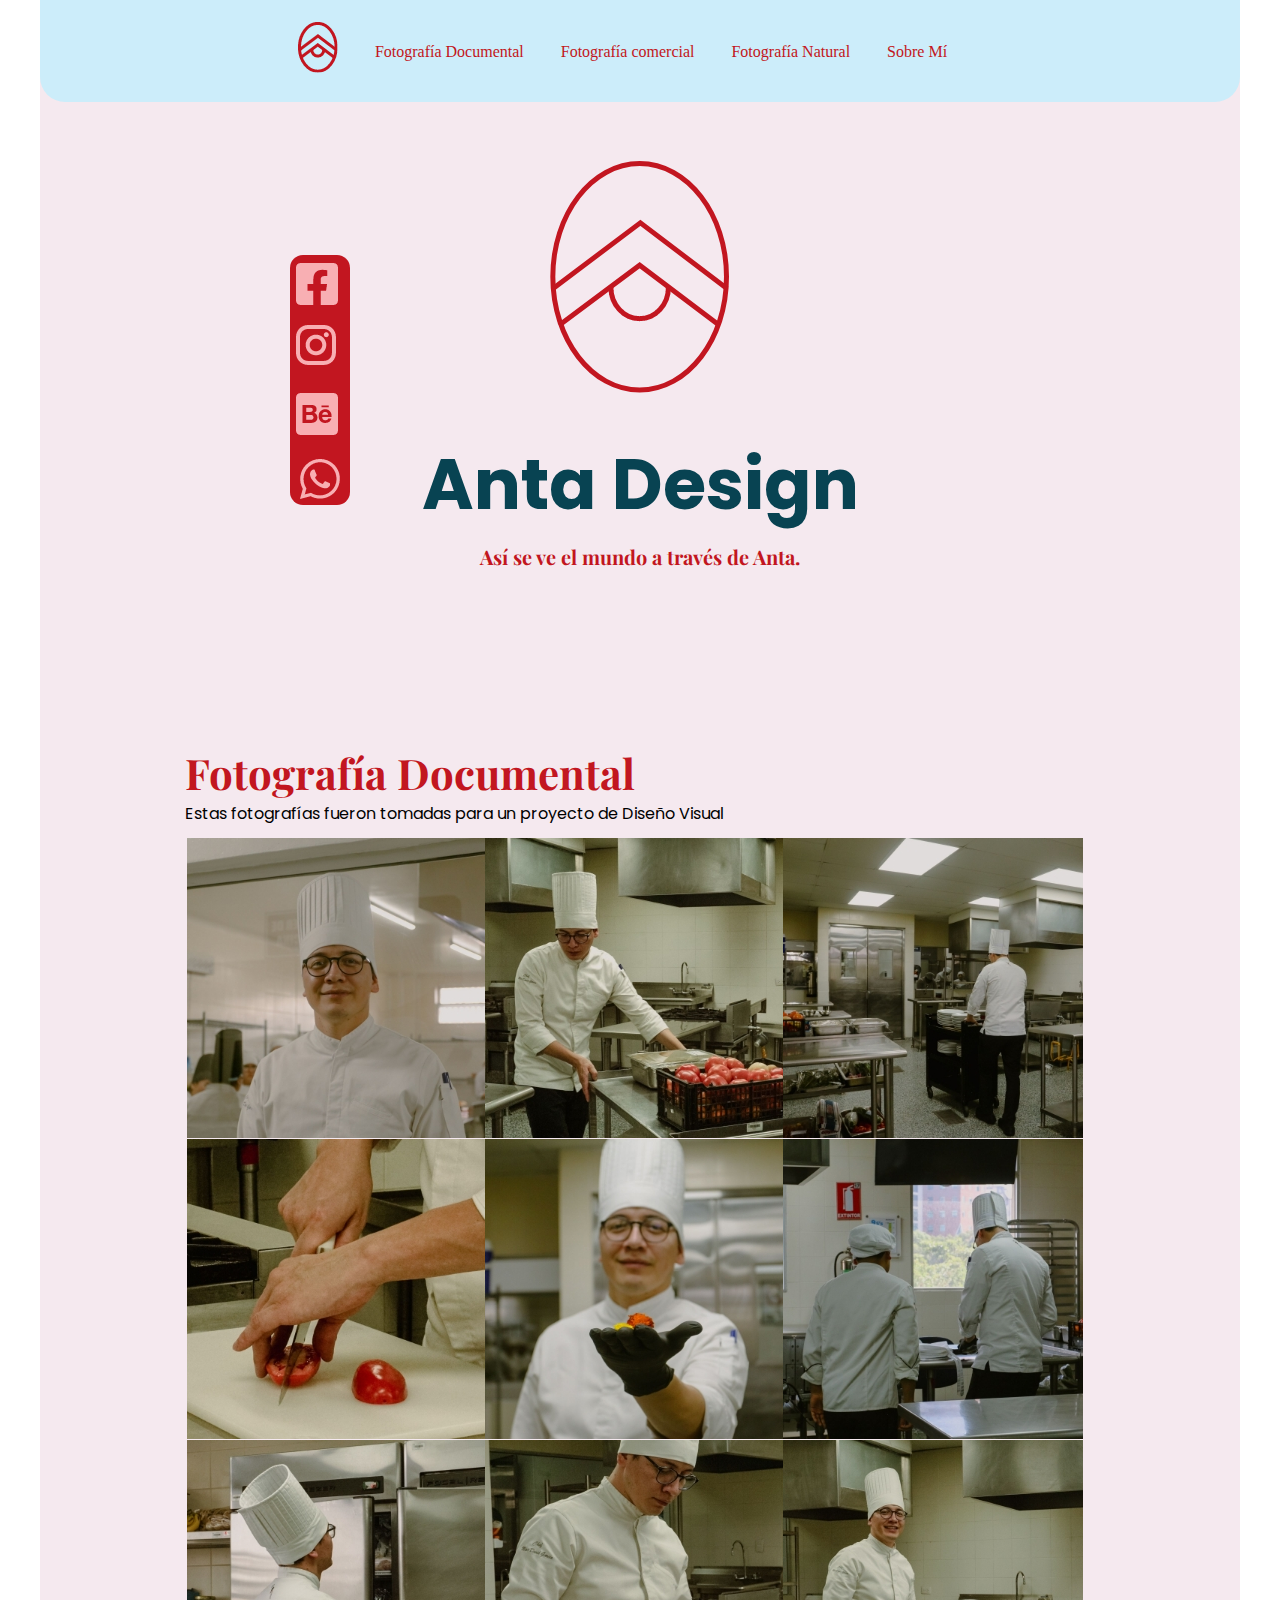
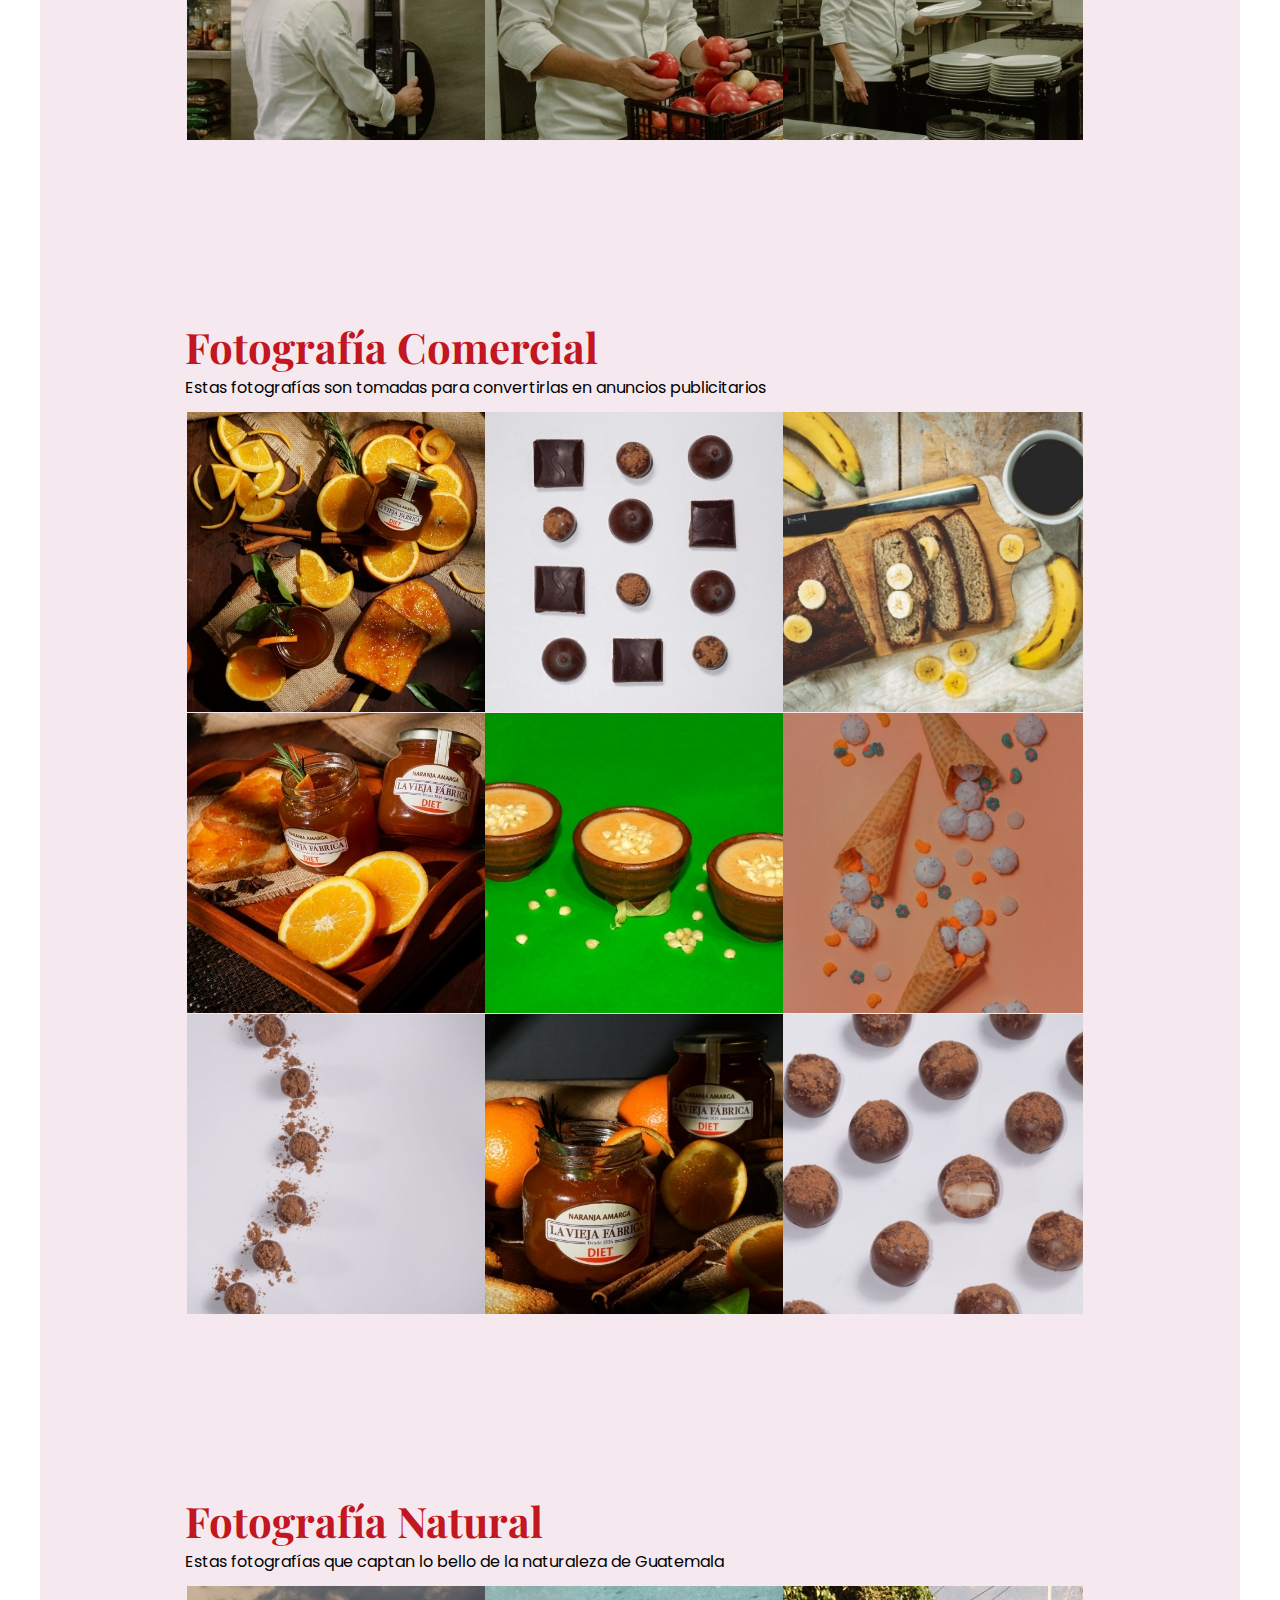
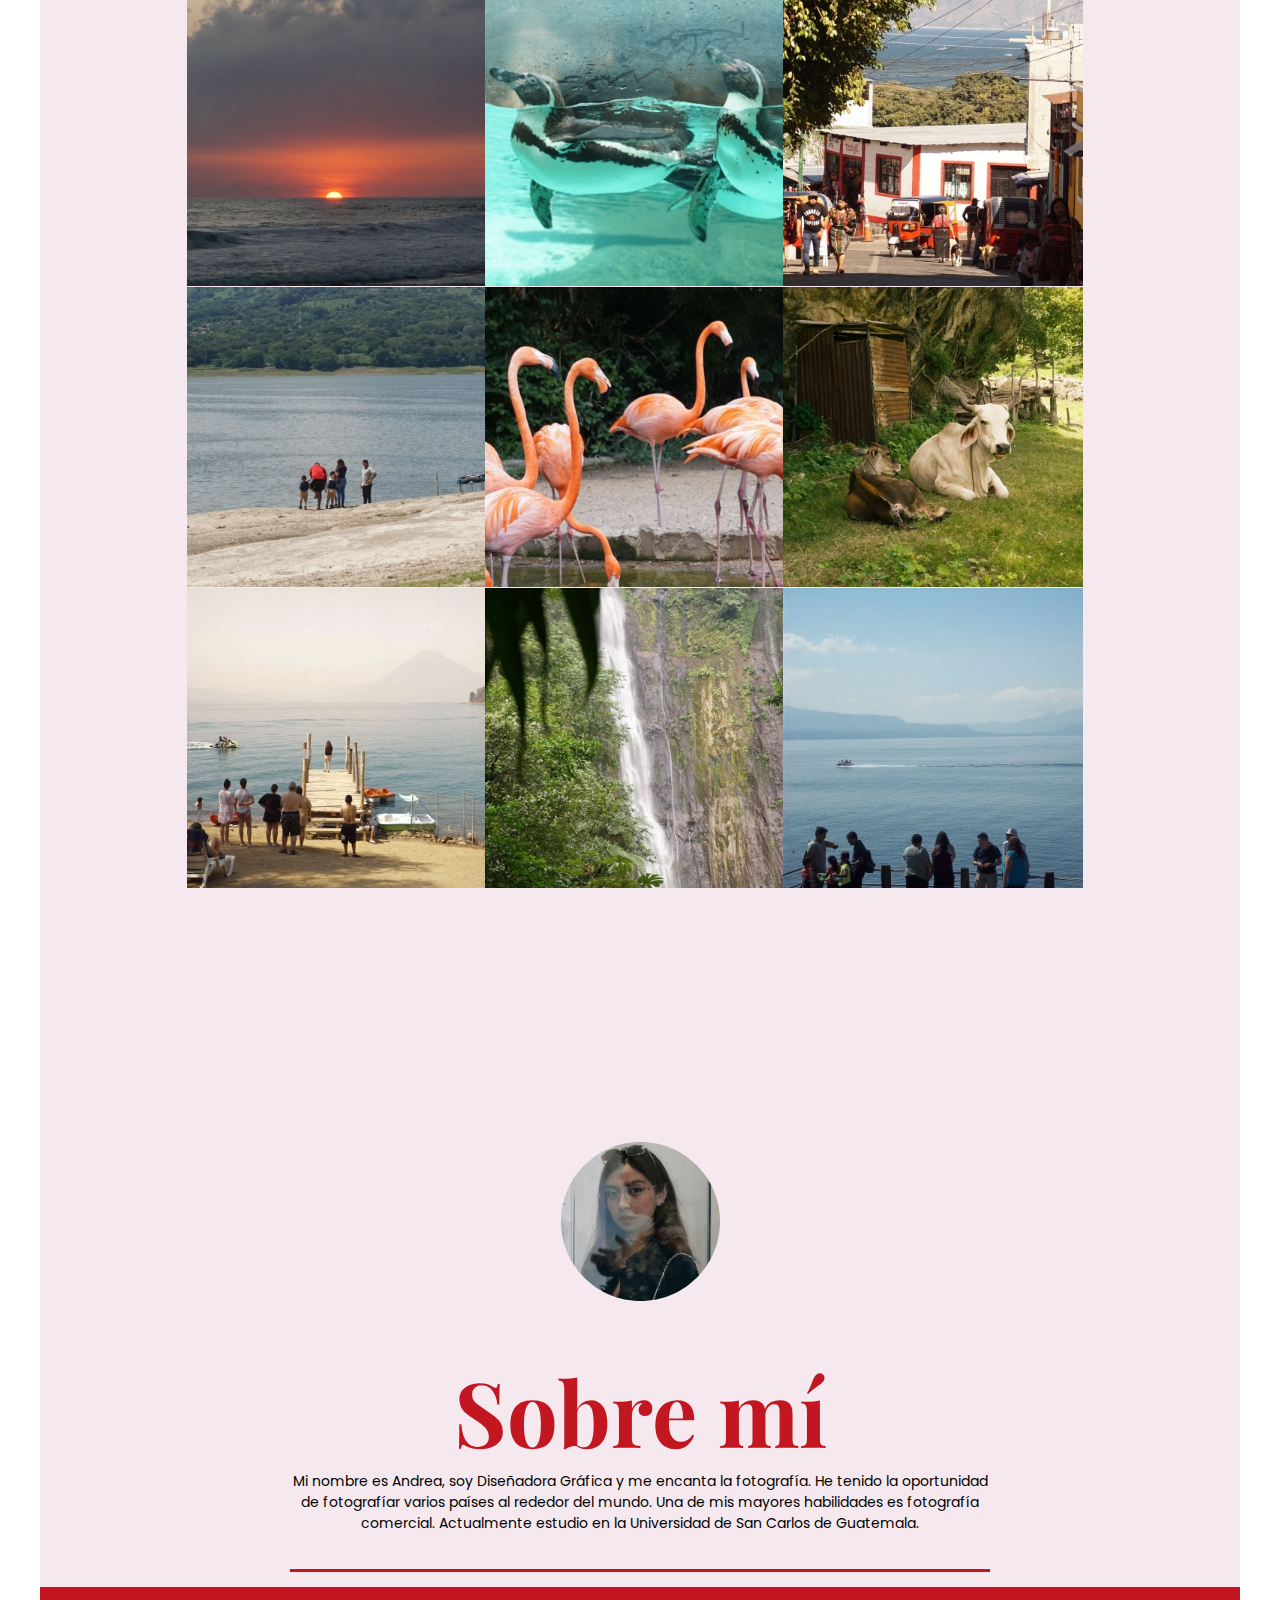
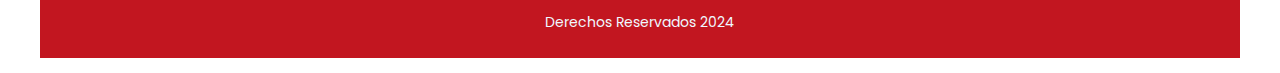
<file: index.html>
<!DOCTYPE html>
<html lang="en">
<head>
    <meta charset="UTF-8">
    <meta name="viewport" content="width=device-width, initial-scale=1.0">
    <title>ANTA DESIGN</title>
    <link rel="icon" href="imagenes/logopeque.png">
    <link rel="stylesheet" href="css/estilos.css">
    <link rel="preconnect" href="https://fonts.googleapis.com">
<link rel="preconnect" href="https://fonts.gstatic.com" crossorigin>
<link href="https://fonts.googleapis.com/css2?family=Comfortaa:wght@300..700&family=Playfair+Display:ital,wght@0,400..900;1,400..900&family=Sedan+SC&display=swap" rel="stylesheet">
<link rel="preconnect" href="https://fonts.googleapis.com">
<link rel="preconnect" href="https://fonts.gstatic.com" crossorigin>
<link href="https://fonts.googleapis.com/css2?family=Comfortaa:wght@300..700&family=Playfair+Display:ital,wght@0,400..900;1,400..900&family=Poppins:ital,wght@0,100;0,200;0,300;0,400;0,500;0,600;0,700;0,800;0,900;1,100;1,200;1,300;1,400;1,500;1,600;1,700;1,800;1,900&family=Sedan+SC&display=swap" rel="stylesheet">
</head>

<body>
 <div class="contenedor">
    <div class="redes">
        <ul>
            <li><a href="https://www.facebook.com"><img src="imagenes/face.png" alt="redes"></a></li>
            <li><a href="https://www.instagram.com"><img src="imagenes/insta.png" alt="redes"></a></li>
            <li><a href="https://www.behance.net"><img src="imagenes/be.png" alt="redes"></a></li>
            <li><a href="https://www.whatsapp.com"><img src="imagenes/whatsa.png" alt="redes"></a></li>
        </ul>
    </div>
    <div id="cabecera"></div>
<header>
    <nav>
        <table class="menu">
            <tr>
            <td class="bmenu"><a href="#cabecera"> <img src="imagenes/logopeque.png" alt="logo"> </a></td>
            <td class="bmenu"><a href="#docu"> Fotografía Documental</a></td>
            <td class="bmenu"><a href="#come"> Fotografía comercial</a></td>
            <td class="bmenu"><a href="#natu"> Fotografía Natural</a></td>
            <td class="bmenu"><a href="#somi"> Sobre Mí </a></td>

            </tr>

        </table>
    </nav>
</header>

<aside>
    <img class="logo" src="imagenes/logogrande.png" alt="logo">
    <h1> Anta Design</h1>
    <h3>Así se ve el mundo a través de Anta.</h3>
</aside>
<div id="docu"> </div>
<main>
    <section>
        <article>
            <h2>Fotografía Documental</h2>
            <p>Estas fotografías fueron tomadas para un proyecto de Diseño Visual</p>
         <div class="galeria">
            <a href="render1.html" class="imagen"><img src="imagenes/1.jpg" alt="imágen" class="imagen"></a>
            <a href="#" class="imagen"><img src="imagenes/2.jpg" alt="imágen" class="imagen"></a>
            <a href="#" class="imagen"><img src="imagenes/3.jpg" alt="imágen" class="imagen"></a>
            <a href="#" class="imagen"><img src="imagenes/4.jpg" alt="imágen" class="imagen"></a>
            <a href="#" class="imagen"><img src="imagenes/5.jpg" alt="imágen" class="imagen"></a>
            <a href="#" class="imagen"><img src="imagenes/6.jpg" alt="imágen" class="imagen"></a>
            <a href="#" class="imagen"><img src="imagenes/7.jpg" alt="imágen" class="imagen"></a>
            <a href="#" class="imagen"><img src="imagenes/8.jpg" alt="imágen" class="imagen"></a>
            <a href="#" class="imagen"><img src="imagenes/9.jpg" alt="imágen" class="imagen"></a>
         </div>
        </article>
    </section>
</main>
<div id="come"></div>
<main>
    <section>
        <article>
            <h2>Fotografía Comercial</h2>
            <p>Estas fotografías son tomadas para convertirlas en anuncios publicitarios</p>
         <div class="galeria2">
            <a href="#" class="imagen"><img src="imagenes/10.jpg" alt="imágen" class="imagen"></a>
            <a href="#" class="imagen"><img src="imagenes/11.jpg" alt="imágen" class="imagen"></a>
            <a href="#" class="imagen"><img src="imagenes/12.jpg" alt="imágen" class="imagen"></a>
            <a href="#" class="imagen"><img src="imagenes/13.jpg" alt="imágen" class="imagen"></a>
            <a href="#" class="imagen"><img src="imagenes/14.jpg" alt="imágen" class="imagen"></a>
            <a href="#" class="imagen"><img src="imagenes/15.jpg" alt="imágen" class="imagen"></a>
            <a href="#" class="imagen"><img src="imagenes/16.jpg" alt="imágen" class="imagen"></a>
            <a href="#" class="imagen"><img src="imagenes/17.jpg" alt="imágen" class="imagen"></a>
            <a href="#" class="imagen"><img src="imagenes/18.jpg" alt="imágen" class="imagen"></a>
         </div>
        </article>
    </section>
</main>
<div id="natu"></div>
<main>
    <section>
        <article>
            <h2>Fotografía Natural</h2>
            <p>Estas fotografías que captan lo bello de la naturaleza de Guatemala</p>
         <div class="galeria3">
            <a href="#" class="imagen"><img src="imagenes/19.jpg" alt="imágen" class="imagen"></a>
            <a href="#" class="imagen"><img src="imagenes/20.jpg" alt="imágen" class="imagen"></a>
            <a href="#" class="imagen"><img src="imagenes/21.jpg" alt="imágen" class="imagen"></a>
            <a href="#" class="imagen"><img src="imagenes/22.jpg" alt="imágen" class="imagen"></a>
            <a href="#" class="imagen"><img src="imagenes/23.jpg" alt="imágen" class="imagen"></a>
            <a href="#" class="imagen"><img src="imagenes/24.jpg" alt="imágen" class="imagen"></a>
            <a href="#" class="imagen"><img src="imagenes/25.jpg" alt="imágen" class="imagen"></a>
            <a href="#" class="imagen"><img src="imagenes/26.jpg" alt="imágen" class="imagen"></a>
            <a href="#" class="imagen"><img src="imagenes/27.jpg" alt="imágen" class="imagen"></a>
         </div>
        </article>
    </section>
</main>
<div id="somi"></div>
<main>
    <section>
        <article class="sobre"> </article>
        <img src="imagenes/Grupo 325.png" alt="foto" class="mifoto">
    <h2 class="sobre">Sobre mí</h2>
    <p class="sobre">Mi nombre es Andrea, soy Diseñadora Gráfica y me encanta la fotografía. He tenido la oportunidad de fotografíar varios países al rededor del mundo. Una de mis mayores habilidades es fotografía comercial. Actualmente estudio en la Universidad de San Carlos de Guatemala.</p>
    </section>
</main>

<footer>
    <p class="derechos">Derechos Reservados 2024</p>
</footer>


 </div>   
</body>
</html>
</file>
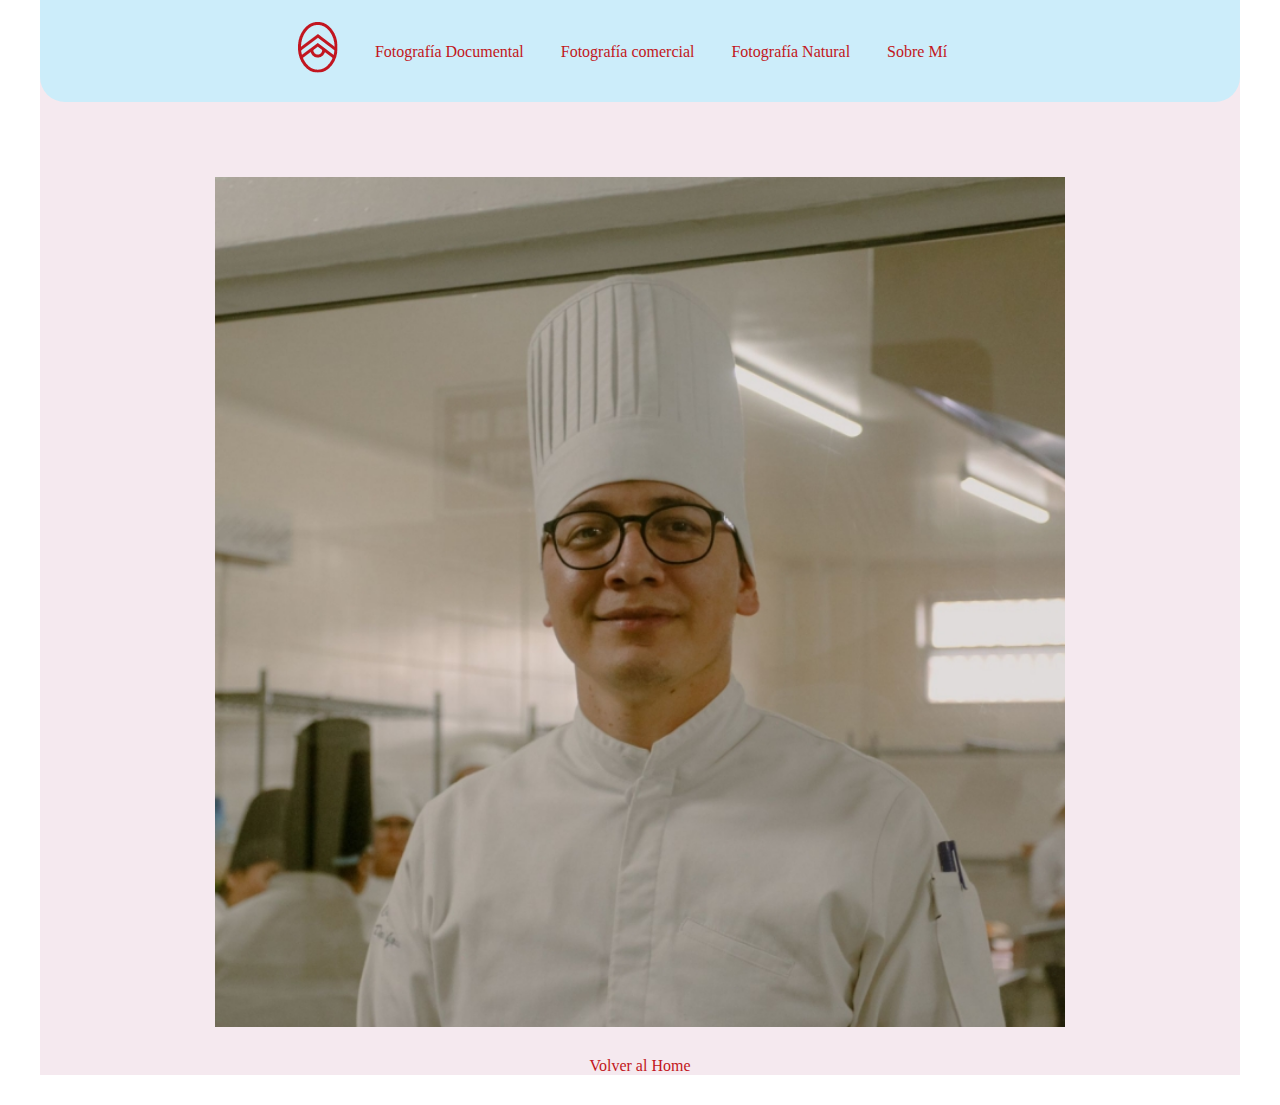
<file: render1.html>
<!DOCTYPE html>
<html lang="en">
<head>
    <meta charset="UTF-8">
    <meta name="viewport" content="width=device-width, initial-scale=1.0">
    <title>Render</title>
    <link rel="stylesheet" href="css/estilos.css">
    <link rel="preconnect" href="https://fonts.googleapis.com">
<link rel="preconnect" href="https://fonts.gstatic.com" crossorigin>
<link href="https://fonts.googleapis.com/css2?family=Comfortaa:wght@300..700&family=Playfair+Display:ital,wght@0,400..900;1,400..900&family=Sedan+SC&display=swap" rel="stylesheet">
<link rel="preconnect" href="https://fonts.googleapis.com">
<link rel="preconnect" href="https://fonts.gstatic.com" crossorigin>
<link href="https://fonts.googleapis.com/css2?family=Comfortaa:wght@300..700&family=Playfair+Display:ital,wght@0,400..900;1,400..900&family=Poppins:ital,wght@0,100;0,200;0,300;0,400;0,500;0,600;0,700;0,800;0,900;1,100;1,200;1,300;1,400;1,500;1,600;1,700;1,800;1,900&family=Sedan+SC&display=swap" rel="stylesheet">
</head>

<body>
 <div class="contenedor">
<header>
    <nav>
        <table class="menu">
            <tr>
            <td class="bmenu"><a href="#"> <img src="imagenes/logopeque.png" alt="logo"> </a></td>
            <td class="bmenu"><a href="#"> Fotografía Documental</a></td>
            <td class="bmenu"><a href="#"> Fotografía comercial</a></td>
            <td class="bmenu"><a href="#"> Fotografía Natural</a></td>
            <td class="bmenu"><a href="#"> Sobre Mí </a></td>

            </tr>

        </table>
    </nav>
</header>
<main>
    <img src="imagenes/grande1.jpg" alt="render" class="render1">
<a href="index.html" class="volver">Volver al Home</a>
</main>




</div>   
</body>
</html>
</file>
<file: css/estilos.css>
*{
    margin: 0;
    padding: 0;
    text-decoration: none;
    font-family: poppins, sans-serif ;
}

html{
    scroll-behavior: smooth;
}

.contenedor{
    width: 1200px;
    background-color: rgb(245, 233, 239);
    margin-left: auto;
    margin-right: auto;
}
/* aquí comienza mi header */

header{
    background-color: rgb(204, 237, 250);
    border-radius: 0 0 25px 25px;
    position: sticky;
    top: 0;
    z-index: 1;
}

.menu{
    margin-left: auto;
    margin-right: auto;
    padding-top: 20px;
    padding-bottom: 20px;
}

.bmenu{
    padding-right: 35px;
}

a{
    color: #C21620;
    font-family: playrair display, serif;
}
a:hover{
    opacity: 75%;
    transition: 0.4s;
}

.logo{
    display: block;
    margin-left: auto;
    margin-right: auto;
    margin-top: 55px;
    margin-bottom: 35px;
}

h1{
   text-align: center;
   font-size: 70px;
   font-family: poppins, sans-serif;
   color: rgb(8, 67, 82);
   margin-bottom: 5px;
}

h3{
    text-align: center;
    font-size: 20px;
    font-family: playfair display, serif;
    color: #C21620;
}

/* aquí empieza el main*/

h2{
    font-family: playfair display, serif;
    font-size: 42px;
    color: #C21620;
    margin-top: 175px;
    margin-left: 145px;
}

p{
    margin-left: 145px;
    margin-bottom: 15px;
}
.galeria{
    width: 900px;
    margin-left: auto;
    margin-right: auto;
}

img.imagen{
    margin: -3px;
}

.galeria2{
    width: 900px;
    margin-left: auto;
    margin-right: auto;
}

.galeria3{
    width: 900px;
    margin-left: auto;
    margin-right: auto;
}

/* aca edito la primera imagen grande */
img.render1{
    display: block;
width: 850px;
margin-left: auto;
margin-right: auto;
margin-top: 75px;
}

a.volver{
    display: block;
    text-align: center;
    margin-top: 30px;
    margin-bottom: 30px;

}

/* sobre mi */

article.sobre{
    display: block;
    width: 700px ;
    margin-left: auto;
    margin-right: auto;
}

img.mifoto{
    display: block;
    margin-left: auto;
    margin-right: auto;
    margin-top: 250px;
    margin-bottom: 50px;
}

h2.sobre{
    text-align: center;
    font-size: 90px;
    color: #C21620;
    margin-left: auto;
    margin-right: auto;
    margin-top: 50px;
}

p.sobre{
    font-size: 14px;
    width: 700px;
    text-align: center;
    margin-left: auto;
    margin-right: auto;
    padding-bottom: 35px;
    border-bottom: 3px solid #C21620;
  
}

p.derechos{
    padding: 25px;
    font-size: 14px;
    text-align: center;
    margin-left: auto;
    margin-right: auto;
    color: aliceblue;
    background-color: #C21620;
}

/* redes */

div.redes{
    width: 60px;
    height: 250px;
    background-color: #C21620;
    position: fixed;
    top: 255px;
    left: 290px;
    border-radius: 13px;



}

li{
    list-style: none;
    text-align: center;
    padding: 5px;
}
</file>
